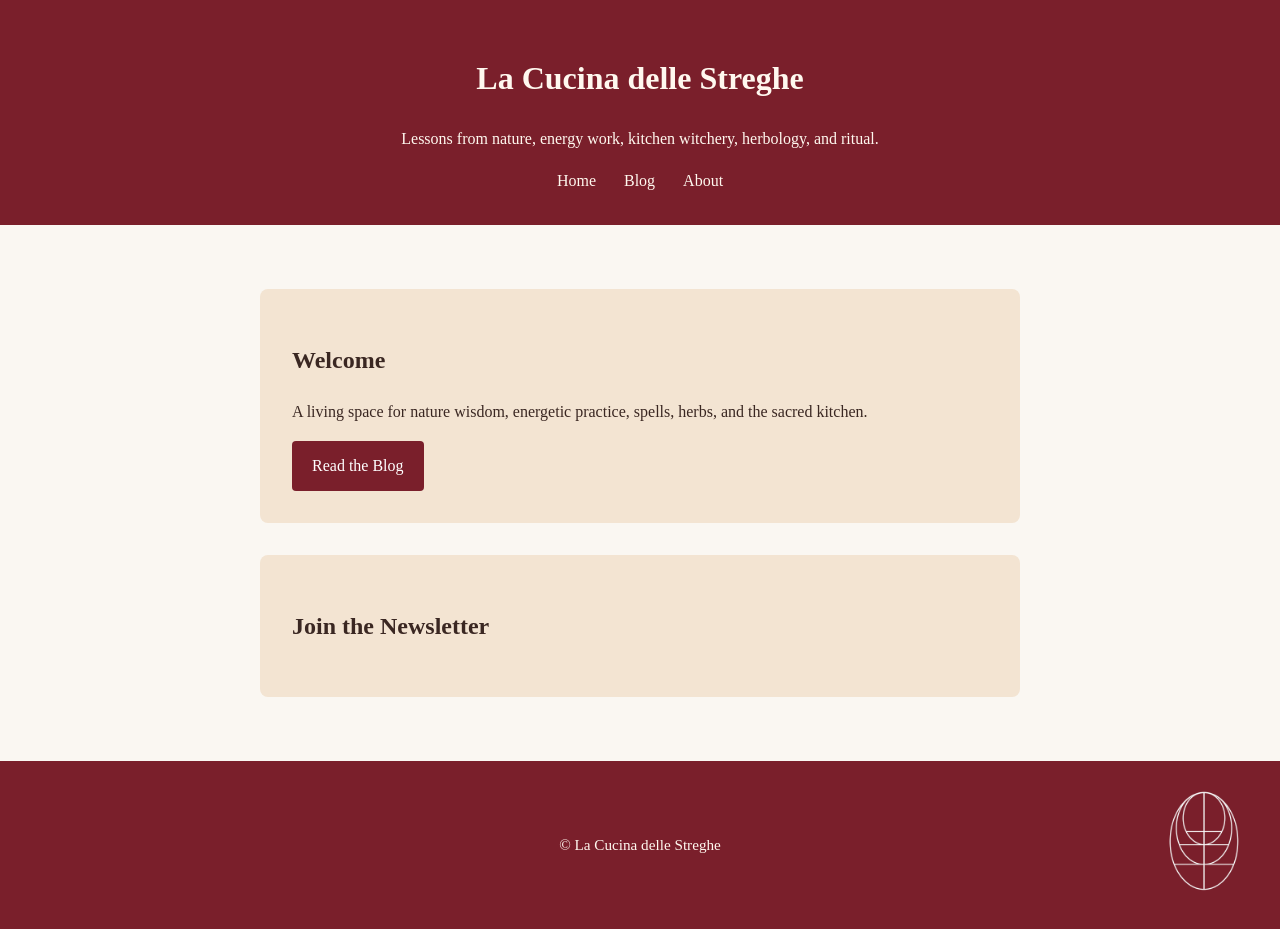
<file: index.html>
<!doctype html>
<html lang="en">
<head>
  <meta charset="utf-8">
  <meta name="viewport" content="width=device-width,initial-scale=1">
  <title>La Cucina delle Streghe</title>
  <link rel="stylesheet" href="style.css">
</head>
<body>
  <header>
    <h1>La Cucina delle Streghe</h1>
    <p>Lessons from nature, energy work, kitchen witchery, herbology, and ritual.</p>
    <nav>
      <a href="index.html">Home</a>
      <a href="blog.html">Blog</a>
      <a href="about.html">About</a>
    </nav>
  </header>

  <main>
    <section class="hero">
      <h2>Welcome</h2>
      <p>A living space for nature wisdom, energetic practice, spells, herbs, and the sacred kitchen.</p>
      <a class="button" href="blog.html">Read the Blog</a>
    </section>

    <section>
      <h2>Join the Newsletter</h2>
      <script src="https://f.convertkit.com/ckjs/ck.5.js"></script>
      <form action="https://app.kit.com/forms/9707019/subscriptions" class="seva-form formkit-form" method="post" data-sv-form="9707019" data-uid="40eaea085b" data-format="inline" data-version="5"[...]>
    </section>
  </main>
  <footer class="site-footer">
    <img
      src="Logo%20White.png"
      alt="La Cucina delle Streghe logo"
      class="footer-logo"
    >
    <span>© La Cucina delle Streghe</span>
 </footer>
</body>
</html>
</file>
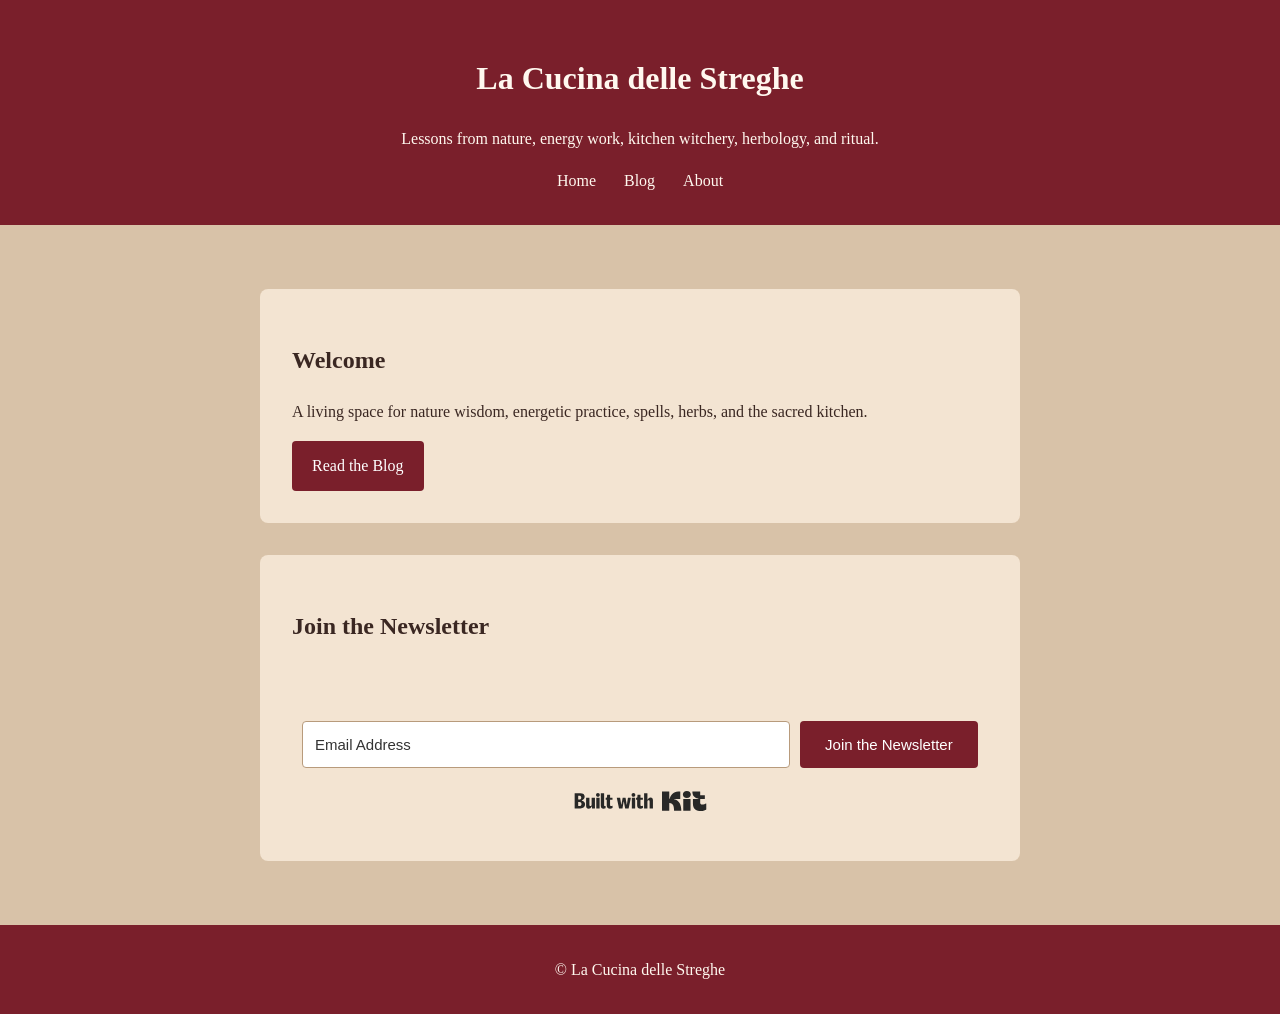
<file: la-cucina-delle-streghe-tan-maroon (2)/index.html>
<!doctype html>
<html lang="en">
<head>
  <meta charset="utf-8">
  <meta name="viewport" content="width=device-width,initial-scale=1">
  <title>La Cucina delle Streghe</title>
  <link rel="stylesheet" href="style.css">
</head>
<body>
  <header>
    <h1>La Cucina delle Streghe</h1>
    <p>Lessons from nature, energy work, kitchen witchery, herbology, and ritual.</p>
    <nav>
      <a href="index.html">Home</a>
      <a href="blog.html">Blog</a>
      <a href="about.html">About</a>
    </nav>
  </header>

  <main>
    <section class="hero">
      <h2>Welcome</h2>
      <p>A living space for nature wisdom, energetic practice, spells, herbs, and the sacred kitchen.</p>
      <a class="button" href="blog.html">Read the Blog</a>
    </section>

    <section>
      <h2>Join the Newsletter</h2>
      <script src="https://f.convertkit.com/ckjs/ck.5.js"></script>
      <form action="https://app.kit.com/forms/9707019/subscriptions" class="seva-form formkit-form" method="post" data-sv-form="9707019" data-uid="40eaea085b" data-format="inline" data-version="5" data-options="{&quot;settings&quot;:{&quot;after_subscribe&quot;:{&quot;action&quot;:&quot;message&quot;,&quot;success_message&quot;:&quot;Success! Now check your email to confirm your subscription.&quot;,&quot;redirect_url&quot;:&quot;&quot;},&quot;analytics&quot;:{&quot;google&quot;:null,&quot;fathom&quot;:null,&quot;facebook&quot;:null,&quot;segment&quot;:null,&quot;pinterest&quot;:null,&quot;sparkloop&quot;:null,&quot;googletagmanager&quot;:null},&quot;modal&quot;:{&quot;trigger&quot;:&quot;timer&quot;,&quot;scroll_percentage&quot;:null,&quot;timer&quot;:5,&quot;devices&quot;:&quot;all&quot;,&quot;show_once_every&quot;:15},&quot;powered_by&quot;:{&quot;show&quot;:true,&quot;url&quot;:&quot;https://kit.com/features/forms?utm_campaign=poweredby&amp;utm_content=form&amp;utm_medium=referral&amp;utm_source=dynamic&quot;},&quot;recaptcha&quot;:{&quot;enabled&quot;:false},&quot;return_visitor&quot;:{&quot;action&quot;:&quot;show&quot;,&quot;custom_content&quot;:&quot;&quot;},&quot;slide_in&quot;:{&quot;display_in&quot;:&quot;bottom_right&quot;,&quot;trigger&quot;:&quot;timer&quot;,&quot;scroll_percentage&quot;:null,&quot;timer&quot;:5,&quot;devices&quot;:&quot;all&quot;,&quot;show_once_every&quot;:15},&quot;sticky_bar&quot;:{&quot;display_in&quot;:&quot;top&quot;,&quot;trigger&quot;:&quot;timer&quot;,&quot;scroll_percentage&quot;:null,&quot;timer&quot;:5,&quot;devices&quot;:&quot;all&quot;,&quot;show_once_every&quot;:15}},&quot;version&quot;:&quot;5&quot;}" min-width="400 500 600 700 800"><div data-style="clean"><ul class="formkit-alert formkit-alert-error" data-element="errors" data-group="alert"></ul><div data-element="fields" data-stacked="false" class="seva-fields formkit-fields"><div class="formkit-field"><input class="formkit-input" name="email_address" aria-label="Email Address" placeholder="Email Address" required="" type="email" style="color: rgb(0, 0, 0); border-color: rgb(227, 227, 227); border-radius: 4px; font-weight: 400;"></div><button data-element="submit" class="formkit-submit formkit-submit" style="color: rgb(255, 255, 255); background-color: rgb(206, 24, 53); border-radius: 4px; font-weight: 400;"><div class="formkit-spinner"><div></div><div></div><div></div></div><span class="">Join the Newsletter</span></button></div><div class="formkit-powered-by-convertkit-container"><a href="https://kit.com/features/forms?utm_campaign=poweredby&amp;utm_content=form&amp;utm_medium=referral&amp;utm_source=dynamic" data-element="powered-by" class="formkit-powered-by-convertkit" data-variant="dark" target="_blank" rel="nofollow noopener">Built with Kit</a></div></div><style>.formkit-form[data-uid="40eaea085b"] *{box-sizing:border-box;}.formkit-form[data-uid="40eaea085b"]{-webkit-font-smoothing:antialiased;-moz-osx-font-smoothing:grayscale;}.formkit-form[data-uid="40eaea085b"] legend{border:none;font-size:inherit;margin-bottom:10px;padding:0;position:relative;display:table;}.formkit-form[data-uid="40eaea085b"] fieldset{border:0;padding:0.01em 0 0 0;margin:0;min-width:0;}.formkit-form[data-uid="40eaea085b"] body:not(:-moz-handler-blocked) fieldset{display:table-cell;}.formkit-form[data-uid="40eaea085b"] h1,.formkit-form[data-uid="40eaea085b"] h2,.formkit-form[data-uid="40eaea085b"] h3,.formkit-form[data-uid="40eaea085b"] h4,.formkit-form[data-uid="40eaea085b"] h5,.formkit-form[data-uid="40eaea085b"] h6{color:inherit;font-size:inherit;font-weight:inherit;}.formkit-form[data-uid="40eaea085b"] h2{font-size:1.5em;margin:1em 0;}.formkit-form[data-uid="40eaea085b"] h3{font-size:1.17em;margin:1em 0;}.formkit-form[data-uid="40eaea085b"] p{color:inherit;font-size:inherit;font-weight:inherit;}.formkit-form[data-uid="40eaea085b"] ol:not([template-default]),.formkit-form[data-uid="40eaea085b"] ul:not([template-default]),.formkit-form[data-uid="40eaea085b"] blockquote:not([template-default]){text-align:left;}.formkit-form[data-uid="40eaea085b"] p:not([template-default]),.formkit-form[data-uid="40eaea085b"] hr:not([template-default]),.formkit-form[data-uid="40eaea085b"] blockquote:not([template-default]),.formkit-form[data-uid="40eaea085b"] ol:not([template-default]),.formkit-form[data-uid="40eaea085b"] ul:not([template-default]){color:inherit;font-style:initial;}.formkit-form[data-uid="40eaea085b"] .ordered-list,.formkit-form[data-uid="40eaea085b"] .unordered-list{list-style-position:outside !important;padding-left:1em;}.formkit-form[data-uid="40eaea085b"] .list-item{padding-left:0;}.formkit-form[data-uid="40eaea085b"][data-format="modal"]{display:none;}.formkit-form[data-uid="40eaea085b"][data-format="slide in"]{display:none;}.formkit-form[data-uid="40eaea085b"][data-format="sticky bar"]{display:none;}.formkit-sticky-bar .formkit-form[data-uid="40eaea085b"][data-format="sticky bar"]{display:block;}.formkit-form[data-uid="40eaea085b"] .formkit-input,.formkit-form[data-uid="40eaea085b"] .formkit-select,.formkit-form[data-uid="40eaea085b"] .formkit-checkboxes{width:100%;}.formkit-form[data-uid="40eaea085b"] .formkit-button,.formkit-form[data-uid="40eaea085b"] .formkit-submit{border:0;border-radius:5px;color:#ffffff;cursor:pointer;display:inline-block;text-align:center;font-size:15px;font-weight:500;cursor:pointer;margin-bottom:15px;overflow:hidden;padding:0;position:relative;vertical-align:middle;}.formkit-form[data-uid="40eaea085b"] .formkit-button:hover,.formkit-form[data-uid="40eaea085b"] .formkit-submit:hover,.formkit-form[data-uid="40eaea085b"] .formkit-button:focus,.formkit-form[data-uid="40eaea085b"] .formkit-submit:focus{outline:none;}.formkit-form[data-uid="40eaea085b"] .formkit-button:hover > span,.formkit-form[data-uid="40eaea085b"] .formkit-submit:hover > span,.formkit-form[data-uid="40eaea085b"] .formkit-button:focus > span,.formkit-form[data-uid="40eaea085b"] .formkit-submit:focus > span{background-color:rgba(0,0,0,0.1);}.formkit-form[data-uid="40eaea085b"] .formkit-button > span,.formkit-form[data-uid="40eaea085b"] .formkit-submit > span{display:block;-webkit-transition:all 300ms ease-in-out;transition:all 300ms ease-in-out;padding:12px 24px;}.formkit-form[data-uid="40eaea085b"] .formkit-input{background:#ffffff;font-size:15px;padding:12px;border:1px solid #e3e3e3;-webkit-flex:1 0 auto;-ms-flex:1 0 auto;flex:1 0 auto;line-height:1.4;margin:0;-webkit-transition:border-color ease-out 300ms;transition:border-color ease-out 300ms;}.formkit-form[data-uid="40eaea085b"] .formkit-input:focus{outline:none;border-color:#1677be;-webkit-transition:border-color ease 300ms;transition:border-color ease 300ms;}.formkit-form[data-uid="40eaea085b"] .formkit-input::-webkit-input-placeholder{color:inherit;opacity:0.8;}.formkit-form[data-uid="40eaea085b"] .formkit-input::-moz-placeholder{color:inherit;opacity:0.8;}.formkit-form[data-uid="40eaea085b"] .formkit-input:-ms-input-placeholder{color:inherit;opacity:0.8;}.formkit-form[data-uid="40eaea085b"] .formkit-input::placeholder{color:inherit;opacity:0.8;}.formkit-form[data-uid="40eaea085b"] [data-group="dropdown"]{position:relative;display:inline-block;width:100%;}.formkit-form[data-uid="40eaea085b"] [data-group="dropdown"]::before{content:"";top:calc(50% - 2.5px);right:10px;position:absolute;pointer-events:none;border-color:#4f4f4f transparent transparent transparent;border-style:solid;border-width:6px 6px 0 6px;height:0;width:0;z-index:999;}.formkit-form[data-uid="40eaea085b"] [data-group="dropdown"] select{height:auto;width:100%;cursor:pointer;color:#333333;line-height:1.4;margin-bottom:0;padding:0 6px;-webkit-appearance:none;-moz-appearance:none;appearance:none;font-size:15px;padding:12px;padding-right:25px;border:1px solid #e3e3e3;background:#ffffff;}.formkit-form[data-uid="40eaea085b"] [data-group="dropdown"] select:focus{outline:none;}.formkit-form[data-uid="40eaea085b"] [data-group="checkboxes"]{text-align:left;margin:0;}.formkit-form[data-uid="40eaea085b"] [data-group="checkboxes"] [data-group="checkbox"]{margin-bottom:10px;}.formkit-form[data-uid="40eaea085b"] [data-group="checkboxes"] [data-group="checkbox"] *{cursor:pointer;}.formkit-form[data-uid="40eaea085b"] [data-group="checkboxes"] [data-group="checkbox"]:last-of-type{margin-bottom:0;}.formkit-form[data-uid="40eaea085b"] [data-group="checkboxes"] [data-group="checkbox"] input[type="checkbox"]{display:none;}.formkit-form[data-uid="40eaea085b"] [data-group="checkboxes"] [data-group="checkbox"] input[type="checkbox"] + label::after{content:none;}.formkit-form[data-uid="40eaea085b"] [data-group="checkboxes"] [data-group="checkbox"] input[type="checkbox"]:checked + label::after{border-color:#ffffff;content:"";}.formkit-form[data-uid="40eaea085b"] [data-group="checkboxes"] [data-group="checkbox"] input[type="checkbox"]:checked + label::before{background:#10bf7a;border-color:#10bf7a;}.formkit-form[data-uid="40eaea085b"] [data-group="checkboxes"] [data-group="checkbox"] label{position:relative;display:inline-block;padding-left:28px;}.formkit-form[data-uid="40eaea085b"] [data-group="checkboxes"] [data-group="checkbox"] label::before,.formkit-form[data-uid="40eaea085b"] [data-group="checkboxes"] [data-group="checkbox"] label::after{position:absolute;content:"";display:inline-block;}.formkit-form[data-uid="40eaea085b"] [data-group="checkboxes"] [data-group="checkbox"] label::before{height:16px;width:16px;border:1px solid #e3e3e3;background:#ffffff;left:0px;top:3px;}.formkit-form[data-uid="40eaea085b"] [data-group="checkboxes"] [data-group="checkbox"] label::after{height:4px;width:8px;border-left:2px solid #4d4d4d;border-bottom:2px solid #4d4d4d;-webkit-transform:rotate(-45deg);-ms-transform:rotate(-45deg);transform:rotate(-45deg);left:4px;top:8px;}.formkit-form[data-uid="40eaea085b"] .formkit-alert{background:#f9fafb;border:1px solid #e3e3e3;border-radius:5px;-webkit-flex:1 0 auto;-ms-flex:1 0 auto;flex:1 0 auto;list-style:none;margin:25px auto;padding:12px;text-align:center;width:100%;}.formkit-form[data-uid="40eaea085b"] .formkit-alert:empty{display:none;}.formkit-form[data-uid="40eaea085b"] .formkit-alert-success{background:#d3fbeb;border-color:#10bf7a;color:#0c905c;}.formkit-form[data-uid="40eaea085b"] .formkit-alert-error{background:#fde8e2;border-color:#f2643b;color:#ea4110;}.formkit-form[data-uid="40eaea085b"] .formkit-spinner{display:-webkit-box;display:-webkit-flex;display:-ms-flexbox;display:flex;height:0px;width:0px;margin:0 auto;position:absolute;top:0;left:0;right:0;width:0px;overflow:hidden;text-align:center;-webkit-transition:all 300ms ease-in-out;transition:all 300ms ease-in-out;}.formkit-form[data-uid="40eaea085b"] .formkit-spinner > div{margin:auto;width:12px;height:12px;background-color:#fff;opacity:0.3;border-radius:100%;display:inline-block;-webkit-animation:formkit-bouncedelay-formkit-form-data-uid-40eaea085b- 1.4s infinite ease-in-out both;animation:formkit-bouncedelay-formkit-form-data-uid-40eaea085b- 1.4s infinite ease-in-out both;}.formkit-form[data-uid="40eaea085b"] .formkit-spinner > div:nth-child(1){-webkit-animation-delay:-0.32s;animation-delay:-0.32s;}.formkit-form[data-uid="40eaea085b"] .formkit-spinner > div:nth-child(2){-webkit-animation-delay:-0.16s;animation-delay:-0.16s;}.formkit-form[data-uid="40eaea085b"] .formkit-submit[data-active] .formkit-spinner{opacity:1;height:100%;width:50px;}.formkit-form[data-uid="40eaea085b"] .formkit-submit[data-active] .formkit-spinner ~ span{opacity:0;}.formkit-form[data-uid="40eaea085b"] .formkit-powered-by[data-active="false"]{opacity:0.35;}.formkit-form[data-uid="40eaea085b"] .formkit-powered-by-convertkit-container{display:-webkit-box;display:-webkit-flex;display:-ms-flexbox;display:flex;width:100%;margin:10px 0;position:relative;}.formkit-form[data-uid="40eaea085b"] .formkit-powered-by-convertkit-container[data-active="false"]{opacity:0.35;}.formkit-form[data-uid="40eaea085b"] .formkit-powered-by-convertkit{-webkit-align-items:center;-webkit-box-align:center;-ms-flex-align:center;align-items:center;background-color:#ffffff;border-radius:9px;color:#3d3d3d;cursor:pointer;display:block;height:36px;margin:0 auto;opacity:0.95;padding:0;-webkit-text-decoration:none;text-decoration:none;text-indent:100%;-webkit-transition:ease-in-out all 200ms;transition:ease-in-out all 200ms;white-space:nowrap;overflow:hidden;-webkit-user-select:none;-moz-user-select:none;-ms-user-select:none;user-select:none;width:157px;background-repeat:no-repeat;background-position:center;background-image:url("data:image/svg+xml;charset=utf8,%3Csvg width='133' height='36' viewBox='0 0 133 36' fill='none' xmlns='http://www.w3.org/2000/svg'%3E%3Cpath d='M0.861 25.5C0.735 25.5 0.651 25.416 0.651 25.29V10.548C0.651 10.422 0.735 10.338 0.861 10.338H6.279C9.072 10.338 10.668 11.451 10.668 13.824C10.668 15.819 9.219 16.932 8.001 17.226C7.707 17.268 7.707 17.625 8.022 17.688C9.912 18.108 11.088 19.116 11.088 21.321C11.088 23.715 9.429 25.5 6.426 25.5H0.861ZM5.397 23.085C6.825 23.085 7.518 22.224 7.518 21.006C7.518 19.683 6.825 18.948 5.397 18.948H4.2V23.085H5.397ZM5.313 16.617C6.51 16.617 7.245 15.945 7.245 14.601C7.245 13.383 6.51 12.753 5.25 12.753H4.2V16.617H5.313ZM17.9758 23.883C17.9758 23.568 17.6608 23.505 17.5348 23.799C17.0308 24.954 16.1698 25.731 14.5528 25.731C12.8728 25.731 12.0958 24.471 12.0958 22.707V14.937C12.0958 14.811 12.1798 14.727 12.3058 14.727H15.2248C15.3508 14.727 15.4348 14.811 15.4348 14.937V21.657C15.4348 22.581 15.7708 23.022 16.4638 23.022C17.1778 23.022 17.6188 22.581 17.6188 21.657V14.937C17.6188 14.811 17.7028 14.727 17.8288 14.727H20.7478C20.8738 14.727 20.9578 14.811 20.9578 14.937V25.29C20.9578 25.416 20.8738 25.5 20.7478 25.5H18.1858C18.0598 25.5 17.9758 25.416 17.9758 25.29V23.883ZM25.6141 25.29C25.6141 25.416 25.5301 25.5 25.4041 25.5H22.4851C22.3591 25.5 22.2751 25.416 22.2751 25.29V14.937C22.2751 14.811 22.3591 14.727 22.4851 14.727H25.4041C25.5301 14.727 25.6141 14.811 25.6141 14.937V25.29ZM23.9131 13.74C22.8001 13.74 22.0441 12.942 22.0441 11.934C22.0441 10.926 22.8001 10.107 23.9131 10.107C25.0051 10.107 25.7611 10.926 25.7611 11.934C25.7611 12.942 25.0051 13.74 23.9131 13.74ZM26.7883 10.548C26.7883 10.422 26.8723 10.338 26.9983 10.338H29.9173C30.0433 10.338 30.1273 10.422 30.1273 10.548V22.056C30.1273 22.749 30.2533 23.085 30.8203 23.085C31.0093 23.085 31.1983 23.043 31.3663 23.001C31.5133 22.959 31.6183 22.959 31.6183 23.127V25.059C31.6183 25.164 31.5763 25.269 31.4923 25.311C30.9673 25.521 30.2953 25.71 29.5813 25.71C27.7123 25.71 26.7883 24.639 26.7883 22.476V10.548ZM32.4237 14.727C32.8227 14.727 32.9277 14.538 32.9697 14.055L33.1167 12.039C33.1167 11.913 33.2217 11.829 33.3477 11.829H35.8887C36.0147 11.829 36.0987 11.913 36.0987 12.039V14.517C36.0987 14.643 36.1827 14.727 36.3087 14.727H38.2827C38.4087 14.727 38.4927 14.811 38.4927 14.937V16.659C38.4927 16.785 38.4087 16.869 38.2827 16.869H36.0777V22.056C36.0777 22.875 36.5397 23.085 37.0647 23.085C37.4847 23.085 37.9467 22.938 38.3247 22.707C38.4717 22.623 38.5767 22.665 38.5767 22.833V24.828C38.5767 24.933 38.5347 25.017 38.4507 25.08C37.8417 25.458 36.9807 25.71 36.0357 25.71C34.2927 25.71 32.7387 24.912 32.7387 22.476V16.869H31.8567C31.7307 16.869 31.6467 16.785 31.6467 16.659V14.937C31.6467 14.811 31.7307 14.727 31.8567 14.727H32.4237ZM51.3808 14.727C51.5068 14.727 51.5908 14.79 51.6118 14.916L52.3888 19.851L52.5778 21.174C52.6198 21.468 52.9558 21.468 52.9768 21.174C53.0398 20.712 53.0818 20.271 53.1658 19.83L53.8798 14.916C53.9008 14.79 53.9848 14.727 54.1108 14.727H56.6728C56.8198 14.727 56.8828 14.811 56.8618 14.958L54.6778 25.311C54.6568 25.437 54.5728 25.5 54.4468 25.5H51.3178C51.1918 25.5 51.1078 25.437 51.0868 25.311L50.1208 20.082L49.8898 18.633C49.8688 18.444 49.6588 18.444 49.6378 18.633L49.4068 20.103L48.5458 25.311C48.5248 25.437 48.4408 25.5 48.3148 25.5H45.2068C45.0808 25.5 44.9968 25.437 44.9758 25.311L42.8128 14.958C42.7918 14.811 42.8548 14.727 43.0018 14.727H45.9628C46.0888 14.727 46.1728 14.79 46.1938 14.916L46.9288 19.83C47.0128 20.271 47.0758 20.754 47.1388 21.195C47.2018 21.51 47.4748 21.531 47.5378 21.195L47.7478 19.872L48.6088 14.916C48.6298 14.79 48.7138 14.727 48.8398 14.727H51.3808ZM61.1582 25.29C61.1582 25.416 61.0742 25.5 60.9482 25.5H58.0292C57.9032 25.5 57.8192 25.416 57.8192 25.29V14.937C57.8192 14.811 57.9032 14.727 58.0292 14.727H60.9482C61.0742 14.727 61.1582 14.811 61.1582 14.937V25.29ZM59.4572 13.74C58.3442 13.74 57.5882 12.942 57.5882 11.934C57.5882 10.926 58.3442 10.107 59.4572 10.107C60.5492 10.107 61.3052 10.926 61.3052 11.934C61.3052 12.942 60.5492 13.74 59.4572 13.74ZM62.8154 14.727C63.2144 14.727 63.3194 14.538 63.3614 14.055L63.5084 12.039C63.5084 11.913 63.6134 11.829 63.7394 11.829H66.2804C66.4064 11.829 66.4904 11.913 66.4904 12.039V14.517C66.4904 14.643 66.5744 14.727 66.7004 14.727H68.6744C68.8004 14.727 68.8844 14.811 68.8844 14.937V16.659C68.8844 16.785 68.8004 16.869 68.6744 16.869H66.4694V22.056C66.4694 22.875 66.9314 23.085 67.4564 23.085C67.8764 23.085 68.3384 22.938 68.7164 22.707C68.8634 22.623 68.9684 22.665 68.9684 22.833V24.828C68.9684 24.933 68.9264 25.017 68.8424 25.08C68.2334 25.458 67.3724 25.71 66.4274 25.71C64.6844 25.71 63.1304 24.912 63.1304 22.476V16.869H62.2484C62.1224 16.869 62.0384 16.785 62.0384 16.659V14.937C62.0384 14.811 62.1224 14.727 62.2484 14.727H62.8154ZM73.4298 16.323C73.4298 16.638 73.7868 16.68 73.9128 16.407C74.3748 15.315 75.1308 14.496 76.6008 14.496C78.2178 14.496 78.9528 15.609 78.9528 17.373V25.29C78.9528 25.416 78.8688 25.5 78.7428 25.5H75.8238C75.6978 25.5 75.6138 25.416 75.6138 25.29V18.633C75.6138 17.709 75.2778 17.268 74.5848 17.268C73.8708 17.268 73.4298 17.709 73.4298 18.633V25.29C73.4298 25.416 73.3458 25.5 73.2198 25.5H70.3008C70.1748 25.5 70.0908 25.416 70.0908 25.29V10.548C70.0908 10.422 70.1748 10.338 70.3008 10.338H73.2198C73.3458 10.338 73.4298 10.422 73.4298 10.548V16.323Z' fill='%231E1E1E'/%3E%3Cpath d='M100.132 16.3203C105.58 17.3761 107.272 22.4211 107.318 27.4961C107.318 27.6101 107.226 27.7041 107.112 27.7041H100.252C100.138 27.7041 100.046 27.6121 100.046 27.5001C100.026 23.5629 99.3877 20.0896 95.4865 19.9396C95.3705 19.9356 95.2725 20.0276 95.2725 20.1456V27.5001C95.2725 27.6141 95.1806 27.7061 95.0666 27.7061H88.206C88.092 27.7061 88 27.6141 88 27.5001V8.75585C88 8.64187 88.092 8.54989 88.206 8.54989H95.0686C95.1826 8.54989 95.2745 8.64187 95.2745 8.75585V15.7764C95.2745 15.8804 95.3585 15.9644 95.4625 15.9644C95.5445 15.9644 95.6185 15.9104 95.6425 15.8324C97.4081 10.0416 100.709 8.58588 106.07 8.55189C106.184 8.55189 106.276 8.64387 106.276 8.75785V15.7604C106.276 15.8744 106.184 15.9664 106.07 15.9664H100.166C100.066 15.9664 99.9856 16.0464 99.9856 16.1464C99.9856 16.2304 100.048 16.3043 100.132 16.3203ZM118.918 20.7095V16.1704C118.918 16.0564 119.01 15.9644 119.124 15.9644H124.173C124.273 15.9644 124.353 15.8844 124.353 15.7844C124.353 15.6985 124.291 15.6245 124.207 15.6085C120.256 14.8246 118.432 12.5511 118.37 8.75585C118.368 8.64387 118.458 8.54989 118.572 8.54989H125.986C126.1 8.54989 126.192 8.64187 126.192 8.75585V11.9532C126.192 12.0672 126.284 12.1592 126.398 12.1592H130.649C130.763 12.1592 130.855 12.2511 130.855 12.3651V15.7624C130.855 15.8764 130.763 15.9684 130.649 15.9684H126.398C126.284 15.9684 126.192 16.0604 126.192 16.1744V19.8356C126.192 21.1294 126.986 21.5553 128.04 21.5553C129.692 21.5553 131.323 20.8114 131.977 20.4735C132.113 20.4035 132.277 20.5015 132.277 20.6555V26.3543C132.277 26.5063 132.193 26.6463 132.059 26.7183C131.413 27.0582 129.418 28 127.136 28C122.435 27.996 118.918 26.0824 118.918 20.7095ZM109.266 27.4981V16.1704C109.266 16.0564 109.358 15.9644 109.472 15.9644H116.334C116.448 15.9644 116.54 16.0564 116.54 16.1704V27.4981C116.54 27.6121 116.448 27.7041 116.334 27.7041H109.472C109.358 27.7021 109.266 27.6101 109.266 27.4981ZM108.876 11.4913C108.876 13.4189 110.238 14.9826 112.853 14.9826C115.469 14.9826 116.83 13.4189 116.83 11.4913C116.83 9.56369 115.471 8 112.853 8C110.238 8 108.876 9.56369 108.876 11.4913Z' fill='%231E1E1E'/%3E%3C/svg%3E");}.formkit-form[data-uid="40eaea085b"] .formkit-powered-by-convertkit:hover,.formkit-form[data-uid="40eaea085b"] .formkit-powered-by-convertkit:focus{background-color:#ffffff;-webkit-transform:scale(1.025) perspective(1px);-ms-transform:scale(1.025) perspective(1px);transform:scale(1.025) perspective(1px);opacity:1;}.formkit-form[data-uid="40eaea085b"] .formkit-powered-by-convertkit[data-variant="dark"],.formkit-form[data-uid="40eaea085b"] .formkit-powered-by-convertkit[data-variant="light"]{background-color:transparent;border-color:transparent;width:133px;}.formkit-form[data-uid="40eaea085b"] .formkit-powered-by-convertkit[data-variant="light"]{color:#ffffff;background-image:url("data:image/svg+xml;charset=utf8,%3Csvg width='133' height='36' viewBox='0 0 133 36' fill='none' xmlns='http://www.w3.org/2000/svg'%3E%3Cpath d='M0.861 25.5C0.735 25.5 0.651 25.416 0.651 25.29V10.548C0.651 10.422 0.735 10.338 0.861 10.338H6.279C9.072 10.338 10.668 11.451 10.668 13.824C10.668 15.819 9.219 16.932 8.001 17.226C7.707 17.268 7.707 17.625 8.022 17.688C9.912 18.108 11.088 19.116 11.088 21.321C11.088 23.715 9.429 25.5 6.426 25.5H0.861ZM5.397 23.085C6.825 23.085 7.518 22.224 7.518 21.006C7.518 19.683 6.825 18.948 5.397 18.948H4.2V23.085H5.397ZM5.313 16.617C6.51 16.617 7.245 15.945 7.245 14.601C7.245 13.383 6.51 12.753 5.25 12.753H4.2V16.617H5.313ZM17.9758 23.883C17.9758 23.568 17.6608 23.505 17.5348 23.799C17.0308 24.954 16.1698 25.731 14.5528 25.731C12.8728 25.731 12.0958 24.471 12.0958 22.707V14.937C12.0958 14.811 12.1798 14.727 12.3058 14.727H15.2248C15.3508 14.727 15.4348 14.811 15.4348 14.937V21.657C15.4348 22.581 15.7708 23.022 16.4638 23.022C17.1778 23.022 17.6188 22.581 17.6188 21.657V14.937C17.6188 14.811 17.7028 14.727 17.8288 14.727H20.7478C20.8738 14.727 20.9578 14.811 20.9578 14.937V25.29C20.9578 25.416 20.8738 25.5 20.7478 25.5H18.1858C18.0598 25.5 17.9758 25.416 17.9758 25.29V23.883ZM25.6141 25.29C25.6141 25.416 25.5301 25.5 25.4041 25.5H22.4851C22.3591 25.5 22.2751 25.416 22.2751 25.29V14.937C22.2751 14.811 22.3591 14.727 22.4851 14.727H25.4041C25.5301 14.727 25.6141 14.811 25.6141 14.937V25.29ZM23.9131 13.74C22.8001 13.74 22.0441 12.942 22.0441 11.934C22.0441 10.926 22.8001 10.107 23.9131 10.107C25.0051 10.107 25.7611 10.926 25.7611 11.934C25.7611 12.942 25.0051 13.74 23.9131 13.74ZM26.7883 10.548C26.7883 10.422 26.8723 10.338 26.9983 10.338H29.9173C30.0433 10.338 30.1273 10.422 30.1273 10.548V22.056C30.1273 22.749 30.2533 23.085 30.8203 23.085C31.0093 23.085 31.1983 23.043 31.3663 23.001C31.5133 22.959 31.6183 22.959 31.6183 23.127V25.059C31.6183 25.164 31.5763 25.269 31.4923 25.311C30.9673 25.521 30.2953 25.71 29.5813 25.71C27.7123 25.71 26.7883 24.639 26.7883 22.476V10.548ZM32.4237 14.727C32.8227 14.727 32.9277 14.538 32.9697 14.055L33.1167 12.039C33.1167 11.913 33.2217 11.829 33.3477 11.829H35.8887C36.0147 11.829 36.0987 11.913 36.0987 12.039V14.517C36.0987 14.643 36.1827 14.727 36.3087 14.727H38.2827C38.4087 14.727 38.4927 14.811 38.4927 14.937V16.659C38.4927 16.785 38.4087 16.869 38.2827 16.869H36.0777V22.056C36.0777 22.875 36.5397 23.085 37.0647 23.085C37.4847 23.085 37.9467 22.938 38.3247 22.707C38.4717 22.623 38.5767 22.665 38.5767 22.833V24.828C38.5767 24.933 38.5347 25.017 38.4507 25.08C37.8417 25.458 36.9807 25.71 36.0357 25.71C34.2927 25.71 32.7387 24.912 32.7387 22.476V16.869H31.8567C31.7307 16.869 31.6467 16.785 31.6467 16.659V14.937C31.6467 14.811 31.7307 14.727 31.8567 14.727H32.4237ZM51.3808 14.727C51.5068 14.727 51.5908 14.79 51.6118 14.916L52.3888 19.851L52.5778 21.174C52.6198 21.468 52.9558 21.468 52.9768 21.174C53.0398 20.712 53.0818 20.271 53.1658 19.83L53.8798 14.916C53.9008 14.79 53.9848 14.727 54.1108 14.727H56.6728C56.8198 14.727 56.8828 14.811 56.8618 14.958L54.6778 25.311C54.6568 25.437 54.5728 25.5 54.4468 25.5H51.3178C51.1918 25.5 51.1078 25.437 51.0868 25.311L50.1208 20.082L49.8898 18.633C49.8688 18.444 49.6588 18.444 49.6378 18.633L49.4068 20.103L48.5458 25.311C48.5248 25.437 48.4408 25.5 48.3148 25.5H45.2068C45.0808 25.5 44.9968 25.437 44.9758 25.311L42.8128 14.958C42.7918 14.811 42.8548 14.727 43.0018 14.727H45.9628C46.0888 14.727 46.1728 14.79 46.1938 14.916L46.9288 19.83C47.0128 20.271 47.0758 20.754 47.1388 21.195C47.2018 21.51 47.4748 21.531 47.5378 21.195L47.7478 19.872L48.6088 14.916C48.6298 14.79 48.7138 14.727 48.8398 14.727H51.3808ZM61.1582 25.29C61.1582 25.416 61.0742 25.5 60.9482 25.5H58.0292C57.9032 25.5 57.8192 25.416 57.8192 25.29V14.937C57.8192 14.811 57.9032 14.727 58.0292 14.727H60.9482C61.0742 14.727 61.1582 14.811 61.1582 14.937V25.29ZM59.4572 13.74C58.3442 13.74 57.5882 12.942 57.5882 11.934C57.5882 10.926 58.3442 10.107 59.4572 10.107C60.5492 10.107 61.3052 10.926 61.3052 11.934C61.3052 12.942 60.5492 13.74 59.4572 13.74ZM62.8154 14.727C63.2144 14.727 63.3194 14.538 63.3614 14.055L63.5084 12.039C63.5084 11.913 63.6134 11.829 63.7394 11.829H66.2804C66.4064 11.829 66.4904 11.913 66.4904 12.039V14.517C66.4904 14.643 66.5744 14.727 66.7004 14.727H68.6744C68.8004 14.727 68.8844 14.811 68.8844 14.937V16.659C68.8844 16.785 68.8004 16.869 68.6744 16.869H66.4694V22.056C66.4694 22.875 66.9314 23.085 67.4564 23.085C67.8764 23.085 68.3384 22.938 68.7164 22.707C68.8634 22.623 68.9684 22.665 68.9684 22.833V24.828C68.9684 24.933 68.9264 25.017 68.8424 25.08C68.2334 25.458 67.3724 25.71 66.4274 25.71C64.6844 25.71 63.1304 24.912 63.1304 22.476V16.869H62.2484C62.1224 16.869 62.0384 16.785 62.0384 16.659V14.937C62.0384 14.811 62.1224 14.727 62.2484 14.727H62.8154ZM73.4298 16.323C73.4298 16.638 73.7868 16.68 73.9128 16.407C74.3748 15.315 75.1308 14.496 76.6008 14.496C78.2178 14.496 78.9528 15.609 78.9528 17.373V25.29C78.9528 25.416 78.8688 25.5 78.7428 25.5H75.8238C75.6978 25.5 75.6138 25.416 75.6138 25.29V18.633C75.6138 17.709 75.2778 17.268 74.5848 17.268C73.8708 17.268 73.4298 17.709 73.4298 18.633V25.29C73.4298 25.416 73.3458 25.5 73.2198 25.5H70.3008C70.1748 25.5 70.0908 25.416 70.0908 25.29V10.548C70.0908 10.422 70.1748 10.338 70.3008 10.338H73.2198C73.3458 10.338 73.4298 10.422 73.4298 10.548V16.323Z' fill='white'/%3E%3Cpath d='M100.132 16.3203C105.58 17.3761 107.272 22.4211 107.318 27.4961C107.318 27.6101 107.226 27.7041 107.112 27.7041H100.252C100.138 27.7041 100.046 27.6121 100.046 27.5001C100.026 23.5629 99.3877 20.0896 95.4865 19.9396C95.3705 19.9356 95.2725 20.0276 95.2725 20.1456V27.5001C95.2725 27.6141 95.1806 27.7061 95.0666 27.7061H88.206C88.092 27.7061 88 27.6141 88 27.5001V8.75585C88 8.64187 88.092 8.54989 88.206 8.54989H95.0686C95.1826 8.54989 95.2745 8.64187 95.2745 8.75585V15.7764C95.2745 15.8804 95.3585 15.9644 95.4625 15.9644C95.5445 15.9644 95.6185 15.9104 95.6425 15.8324C97.4081 10.0416 100.709 8.58588 106.07 8.55189C106.184 8.55189 106.276 8.64387 106.276 8.75785V15.7604C106.276 15.8744 106.184 15.9664 106.07 15.9664H100.166C100.066 15.9664 99.9856 16.0464 99.9856 16.1464C99.9856 16.2304 100.048 16.3043 100.132 16.3203ZM118.918 20.7095V16.1704C118.918 16.0564 119.01 15.9644 119.124 15.9644H124.173C124.273 15.9644 124.353 15.8844 124.353 15.7844C124.353 15.6985 124.291 15.6245 124.207 15.6085C120.256 14.8246 118.432 12.5511 118.37 8.75585C118.368 8.64387 118.458 8.54989 118.572 8.54989H125.986C126.1 8.54989 126.192 8.64187 126.192 8.75585V11.9532C126.192 12.0672 126.284 12.1592 126.398 12.1592H130.649C130.763 12.1592 130.855 12.2511 130.855 12.3651V15.7624C130.855 15.8764 130.763 15.9684 130.649 15.9684H126.398C126.284 15.9684 126.192 16.0604 126.192 16.1744V19.8356C126.192 21.1294 126.986 21.5553 128.04 21.5553C129.692 21.5553 131.323 20.8114 131.977 20.4735C132.113 20.4035 132.277 20.5015 132.277 20.6555V26.3543C132.277 26.5063 132.193 26.6463 132.059 26.7183C131.413 27.0582 129.418 28 127.136 28C122.435 27.996 118.918 26.0824 118.918 20.7095ZM109.266 27.4981V16.1704C109.266 16.0564 109.358 15.9644 109.472 15.9644H116.334C116.448 15.9644 116.54 16.0564 116.54 16.1704V27.4981C116.54 27.6121 116.448 27.7041 116.334 27.7041H109.472C109.358 27.7021 109.266 27.6101 109.266 27.4981ZM108.876 11.4913C108.876 13.4189 110.238 14.9826 112.853 14.9826C115.469 14.9826 116.83 13.4189 116.83 11.4913C116.83 9.56369 115.471 8 112.853 8C110.238 8 108.876 9.56369 108.876 11.4913Z' fill='white'/%3E%3C/svg%3E");}@-webkit-keyframes formkit-bouncedelay-formkit-form-data-uid-40eaea085b-{0%,80%,100%{-webkit-transform:scale(0);-ms-transform:scale(0);transform:scale(0);}40%{-webkit-transform:scale(1);-ms-transform:scale(1);transform:scale(1);}}@keyframes formkit-bouncedelay-formkit-form-data-uid-40eaea085b-{0%,80%,100%{-webkit-transform:scale(0);-ms-transform:scale(0);transform:scale(0);}40%{-webkit-transform:scale(1);-ms-transform:scale(1);transform:scale(1);}}.formkit-form[data-uid="40eaea085b"] blockquote{padding:10px 20px;margin:0 0 20px;border-left:5px solid #e1e1e1;}.formkit-form[data-uid="40eaea085b"] .seva-custom-content{padding:15px;font-size:16px;color:#fff;mix-blend-mode:difference;}.formkit-form[data-uid="40eaea085b"] .formkit-modal.guard{max-width:420px;width:100%;} .formkit-form[data-uid="40eaea085b"]{max-width:700px;}.formkit-form[data-uid="40eaea085b"] [data-style="clean"]{width:100%;}.formkit-form[data-uid="40eaea085b"] .formkit-fields{display:-webkit-box;display:-webkit-flex;display:-ms-flexbox;display:flex;-webkit-flex-wrap:wrap;-ms-flex-wrap:wrap;flex-wrap:wrap;margin:0 auto;}.formkit-form[data-uid="40eaea085b"] .formkit-field,.formkit-form[data-uid="40eaea085b"] .formkit-submit{margin:0 0 15px 0;-webkit-flex:1 0 100%;-ms-flex:1 0 100%;flex:1 0 100%;}.formkit-form[data-uid="40eaea085b"] .formkit-powered-by-convertkit-container{margin:0;}.formkit-form[data-uid="40eaea085b"] .formkit-submit{position:static;}.formkit-form[data-uid="40eaea085b"][min-width~="700"] [data-style="clean"],.formkit-form[data-uid="40eaea085b"][min-width~="800"] [data-style="clean"]{padding:10px;padding-top:56px;}.formkit-form[data-uid="40eaea085b"][min-width~="700"] .formkit-fields[data-stacked="false"],.formkit-form[data-uid="40eaea085b"][min-width~="800"] .formkit-fields[data-stacked="false"]{margin-left:-5px;margin-right:-5px;}.formkit-form[data-uid="40eaea085b"][min-width~="700"] .formkit-fields[data-stacked="false"] .formkit-field,.formkit-form[data-uid="40eaea085b"][min-width~="800"] .formkit-fields[data-stacked="false"] .formkit-field,.formkit-form[data-uid="40eaea085b"][min-width~="700"] .formkit-fields[data-stacked="false"] .formkit-submit,.formkit-form[data-uid="40eaea085b"][min-width~="800"] .formkit-fields[data-stacked="false"] .formkit-submit{margin:0 5px 15px 5px;}.formkit-form[data-uid="40eaea085b"][min-width~="700"] .formkit-fields[data-stacked="false"] .formkit-field,.formkit-form[data-uid="40eaea085b"][min-width~="800"] .formkit-fields[data-stacked="false"] .formkit-field{-webkit-flex:100 1 auto;-ms-flex:100 1 auto;flex:100 1 auto;}.formkit-form[data-uid="40eaea085b"][min-width~="700"] .formkit-fields[data-stacked="false"] .formkit-submit,.formkit-form[data-uid="40eaea085b"][min-width~="800"] .formkit-fields[data-stacked="false"] .formkit-submit{-webkit-flex:1 1 auto;-ms-flex:1 1 auto;flex:1 1 auto;} </style></form>
    </section>
  </main>

  <footer>© La Cucina delle Streghe</footer>
</body>
</html>
</file>
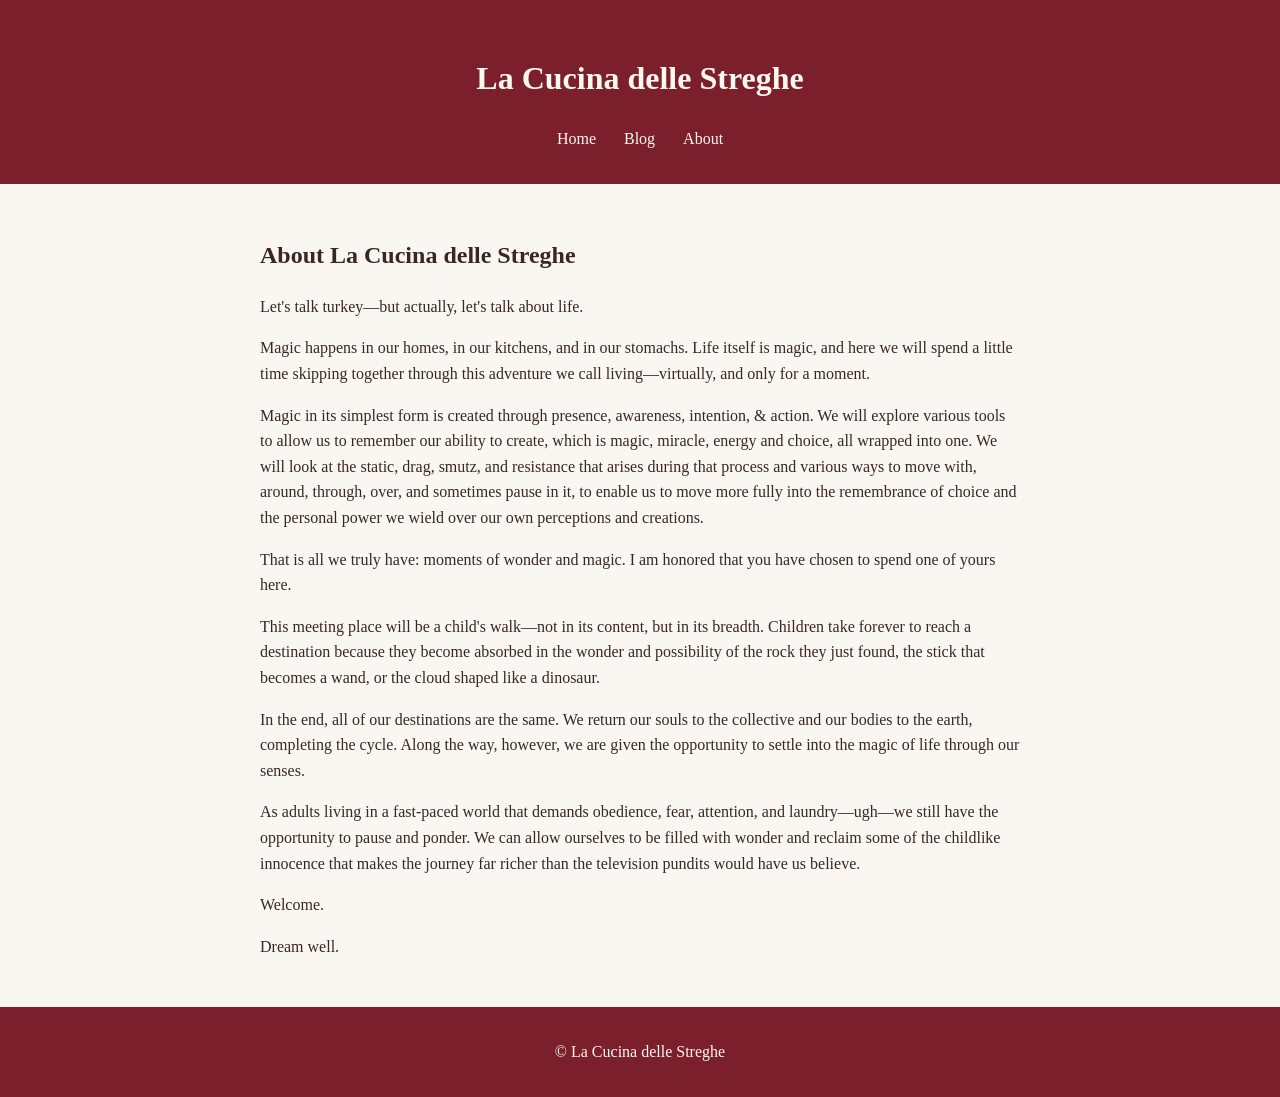
<file: about.html>
<!doctype html>
<html lang="en">
<head>
  <meta charset="utf-8">
  <meta name="viewport" content="width=device-width,initial-scale=1">
  <title>About | La Cucina delle Streghe</title>
  <link rel="stylesheet" href="style.css">
</head>
<body>
  <header>
    <h1>La Cucina delle Streghe</h1>
    <nav>
      <a href="index.html">Home</a>
      <a href="blog.html">Blog</a>
      <a href="about.html">About</a>
    </nav>
  </header>

  <main>
    <h2>About La Cucina delle Streghe</h2>

    <p>Let's talk turkey—but actually, let's talk about life.</p>

    <p>Magic happens in our homes, in our kitchens, and in our stomachs. Life itself is magic, and here we will spend a little time skipping together through this adventure we call living—virtually, and only for a moment.</p>

    <p>Magic in its simplest form is created through presence, awareness, intention, &amp; action. We will explore various tools to allow us to remember our ability to create, which is magic, miracle, energy and choice, all wrapped into one. We will look at the static, drag, smutz, and resistance that arises during that process and various ways to move with, around, through, over, and sometimes pause in it, to enable us to move more fully into the remembrance of choice and the personal power we wield over our own perceptions and creations.</p>

    <p>That is all we truly have: moments of wonder and magic. I am honored that you have chosen to spend one of yours here.</p>

    <p>This meeting place will be a child's walk—not in its content, but in its breadth. Children take forever to reach a destination because they become absorbed in the wonder and possibility of the rock they just found, the stick that becomes a wand, or the cloud shaped like a dinosaur.</p>

    <p>In the end, all of our destinations are the same. We return our souls to the collective and our bodies to the earth, completing the cycle. Along the way, however, we are given the opportunity to settle into the magic of life through our senses.</p>

    <p>As adults living in a fast-paced world that demands obedience, fear, attention, and laundry—ugh—we still have the opportunity to pause and ponder. We can allow ourselves to be filled with wonder and reclaim some of the childlike innocence that makes the journey far richer than the television pundits would have us believe.</p>

    <p>Welcome.</p>

    <p>Dream well.</p>
  </main>

  <footer>© La Cucina delle Streghe</footer>
</body>
</html>
</file>
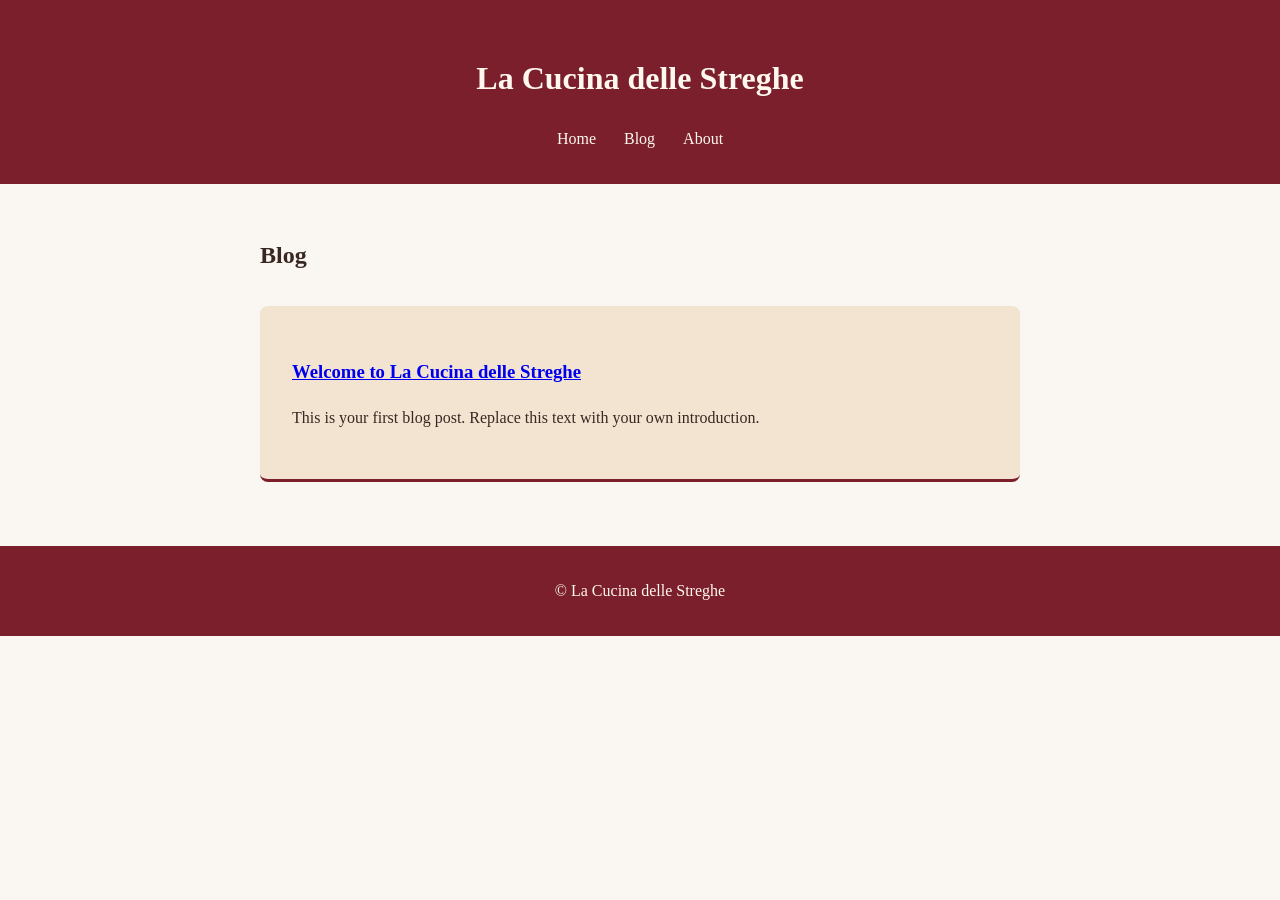
<file: blog.html>
<!doctype html>
<html lang="en">
<head>
  <meta charset="utf-8">
  <meta name="viewport" content="width=device-width,initial-scale=1">
  <title>Blog | La Cucina delle Streghe</title>
  <link rel="stylesheet" href="style.css">
</head>
<body>
  <header>
    <h1>La Cucina delle Streghe</h1>
    <nav>
      <a href="index.html">Home</a>
      <a href="blog.html">Blog</a>
      <a href="about.html">About</a>
    </nav>
  </header>

  <main>
    <h2>Blog</h2>
    <article>
      <h3><a href="first-post.html">Welcome to La Cucina delle Streghe</a></h3>
      <p>This is your first blog post. Replace this text with your own introduction.</p>
    </article>
  </main>

  <footer>© La Cucina delle Streghe</footer>
</body>
</html>
</file>
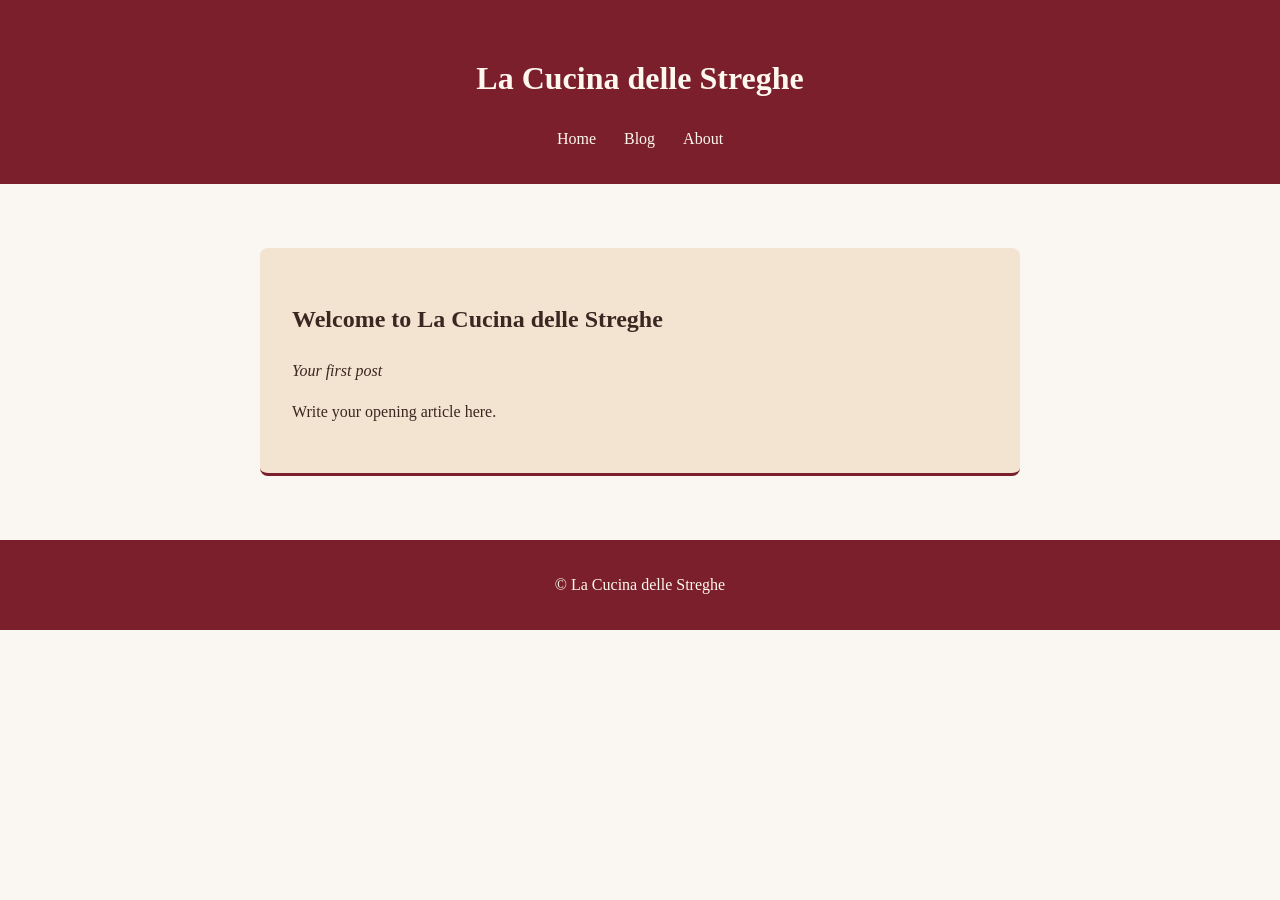
<file: first-post.html>
<!doctype html>
<html lang="en">
<head>
  <meta charset="utf-8">
  <meta name="viewport" content="width=device-width,initial-scale=1">
  <title>Welcome | La Cucina delle Streghe</title>
  <link rel="stylesheet" href="style.css">
</head>
<body>
  <header>
    <h1>La Cucina delle Streghe</h1>
    <nav>
      <a href="index.html">Home</a>
      <a href="blog.html">Blog</a>
      <a href="about.html">About</a>
    </nav>
  </header>

  <main>
    <article>
      <h2>Welcome to La Cucina delle Streghe</h2>
      <p><em>Your first post</em></p>
      <p>Write your opening article here.</p>
    </article>
  </main>

  <footer>© La Cucina delle Streghe</footer>
</body>
</html>
</file>
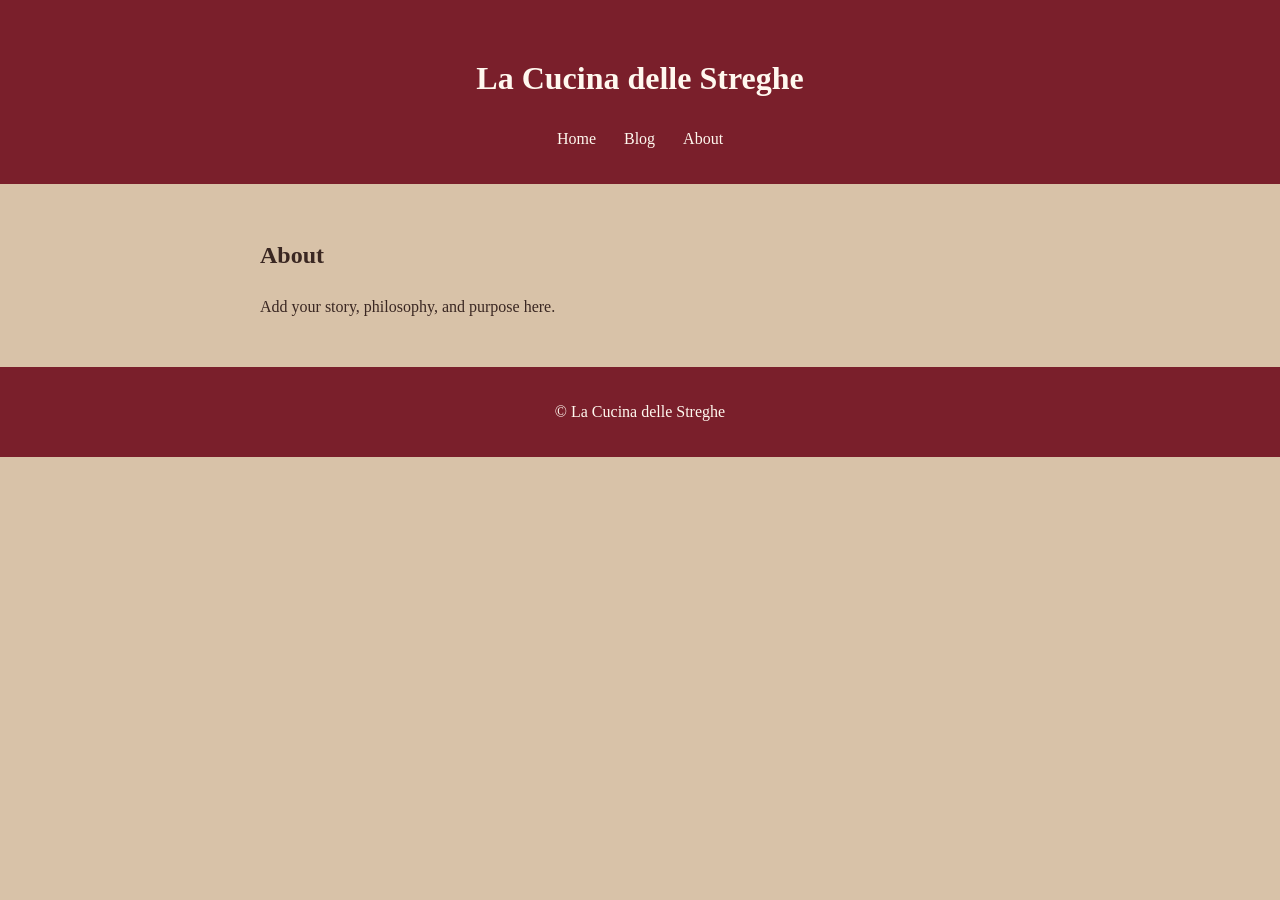
<file: la-cucina-delle-streghe-tan-maroon (2)/about.html>
<!doctype html>
<html lang="en">
<head>
  <meta charset="utf-8">
  <meta name="viewport" content="width=device-width,initial-scale=1">
  <title>About | La Cucina delle Streghe</title>
  <link rel="stylesheet" href="style.css">
</head>
<body>
  <header>
    <h1>La Cucina delle Streghe</h1>
    <nav>
      <a href="index.html">Home</a>
      <a href="blog.html">Blog</a>
      <a href="about.html">About</a>
    </nav>
  </header>

  <main>
    <h2>About</h2>
    <p>Add your story, philosophy, and purpose here.</p>
  </main>

  <footer>© La Cucina delle Streghe</footer>
</body>
</html>
</file>
<file: style.css>
body {
  margin: 0;
  font-family: Georgia, serif;
  color: #3a2722;
  background: #faf7f2;
  line-height: 1.6;
}

header, footer {
  text-align: center;
  padding: 2rem 1rem;
  background:#7a1f2b;
  color: #fff8ef;
}

nav a {
  margin: 0 .75rem;
  color: #fff8ef;
  text-decoration: none;
}

main {
  max-width: 760px;
  margin: auto;
  padding: 2rem 1rem;
}

.hero,
main section,
article {
  background: #f3e4d2;
  padding: 2rem;
  margin: 2rem 0;
  border-radius: 8px;
}

.button {
  display: inline-block;
  padding: .75rem 1.25rem;
  background: #7a1f2b;
  color: #ffffff;
  text-decoration: none;
  border-radius: 4px;
}

article {
  border-bottom: 3px solid #7a1f2b;
}

.formkit-submit {
  background-color:#7a1f2b!important;
}

.formkit-input {
  border-color: #b89b7c !important;
}
.site-footer {
  position: relative;
  min-height: 120px;
  display: flex;
  align-items: center;
  justify-content: center;
  padding: 1.5rem 1rem;
  background: #7a1f2b;
  color: #fff8ef;
  font-size: 0.95rem;
}

.footer-logo {
  position: absolute;
  right: 1.5rem;
  top: 50%;
  transform: translateY(-50%);
  width: 104px;
  height: auto;
  display: block;
}

@media (max-width: 520px) {
  .site-footer {
    min-height: 110px;
    padding-right: 120px;
  }

  .footer-logo {
    right: 1rem;
    width: 90px;
  }
}
</file>
<file: la-cucina-delle-streghe-tan-maroon (2)/style.css>
body {
  margin: 0;
  font-family: Georgia, serif;
  color: #3a2722;
  background: #d8c2a8;
  line-height: 1.6;
}

header, footer {
  text-align: center;
  padding: 2rem 1rem;
  background: #7a1f2b;
  color: #fff8ef;
}

nav a {
  margin: 0 .75rem;
  color: #fff8ef;
  text-decoration: none;
}

main {
  max-width: 760px;
  margin: auto;
  padding: 2rem 1rem;
}

.hero,
main section,
article {
  background: #f3e4d2;
  padding: 2rem;
  margin: 2rem 0;
  border-radius: 8px;
}

.button {
  display: inline-block;
  padding: .75rem 1.25rem;
  background: #7a1f2b;
  color: #ffffff;
  text-decoration: none;
  border-radius: 4px;
}

article {
  border-bottom: 3px solid #7a1f2b;
}

.formkit-submit {
  background-color: #7a1f2b !important;
}

.formkit-input {
  border-color: #b89b7c !important;
}
</file>
